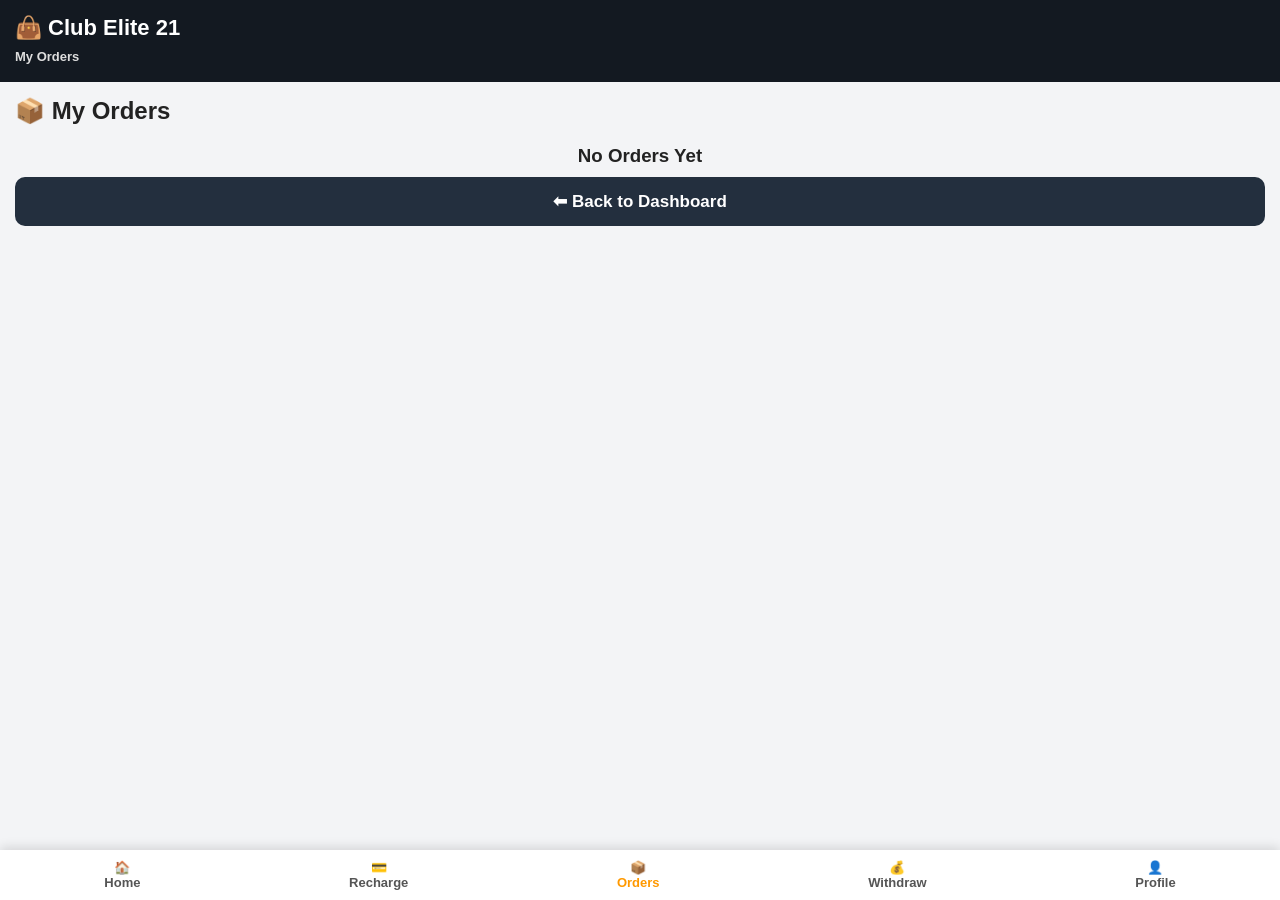
<file: orders.html>
<!DOCTYPE html>
<html lang="en">

<head>

<meta charset="UTF-8">
<meta name="viewport" content="width=device-width, initial-scale=1.0">

<title>My Orders</title>

<link rel="stylesheet" href="style.css">

</head>

<body>

<header class="topbar">

<div class="logo">

👜 Club Elite 21

<br>

<small>My Orders</small>

</div>

</header>

<main class="container">

<h2 style="margin-bottom:20px;">

📦 My Orders

</h2>

<div id="ordersList">

No Orders Yet

</div>
<script>

function loadOrders(){

let orders = JSON.parse(localStorage.getItem("orders")) || [];

let html = "";

if(orders.length === 0){

html = "<h3 style='text-align:center'>No Orders Yet</h3>";

}else{

orders.forEach(function(order){

html += `

<div class="product-card">

<img src="${order.image}" alt="Order">

<div class="product-info">

<h3>${order.name}</h3>

<p>Price : <b>Rs ${order.price}</b></p>

<p style="color:green;">
Commission : <b>Rs ${order.commission}</b>
</p>

<p>Status :
<b style="color:#ff9900;">
${order.status}
</b>
</p>

<p style="font-size:13px;color:#666;">
${order.date}
</p>

</div>

</div>

`;

});

}

document.getElementById("ordersList").innerHTML = html;

}

loadOrders();

</script>
<a href="dashboard.html">

<button class="support-btn">

⬅ Back to Dashboard

</button>

</a>

</main>


<nav class="navbar">

<a href="dashboard.html">

🏠

<span>Home</span>

</a>

<a href="recharge.html">

💳

<span>Recharge</span>

</a>

<a href="orders.html" class="active">

📦

<span>Orders</span>

</a>

<a href="withdraw.html">

💰

<span>Withdraw</span>

</a>

<a href="profile.html">

👤

<span>Profile</span>

</a>

</nav>

</body>

</html>
</file>
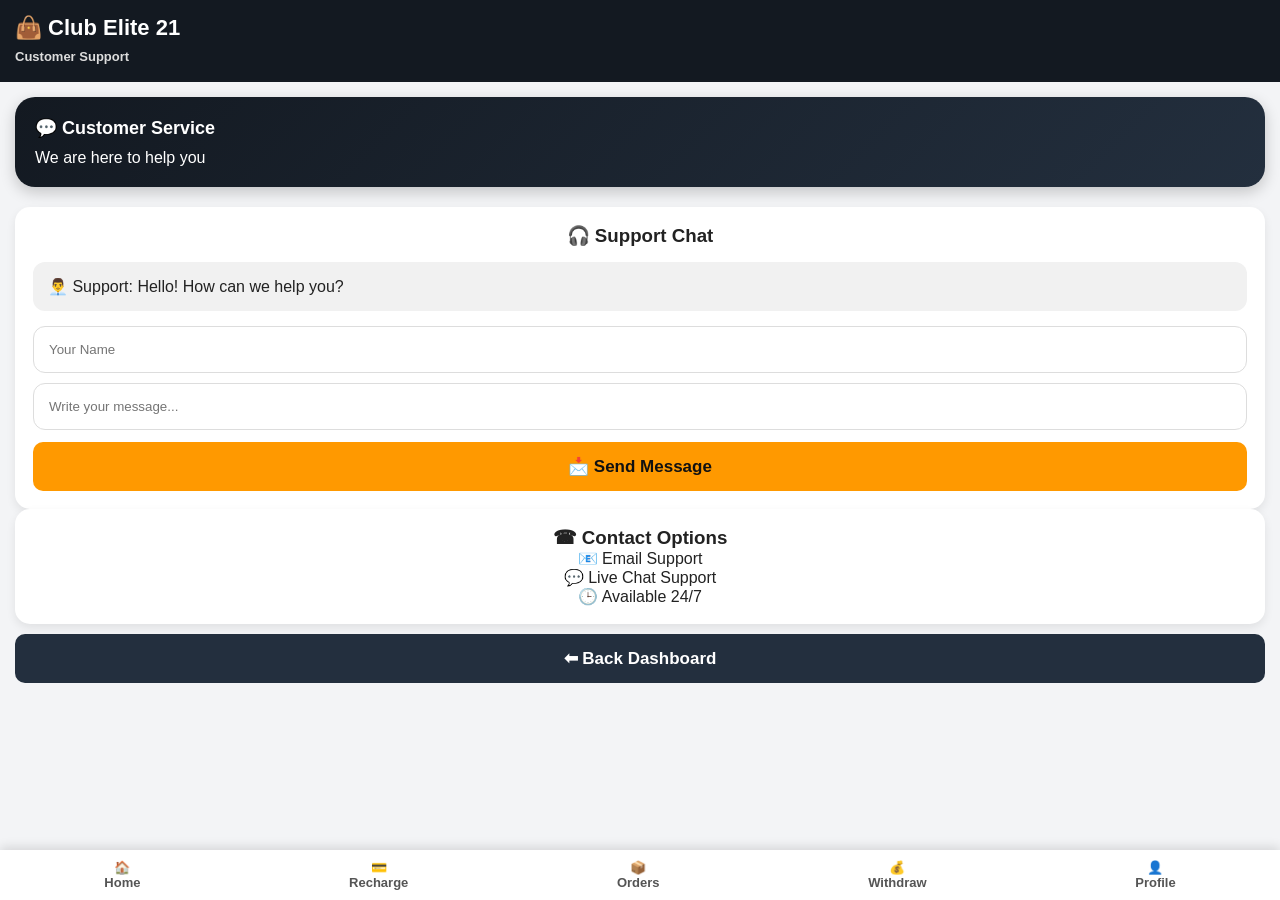
<file: support.html>
<!DOCTYPE html>
<html lang="en">

<head>

<meta charset="UTF-8">
<meta name="viewport" content="width=device-width, initial-scale=1.0">

<title>Customer Service - Club Elite 21</title>

<link rel="stylesheet" href="style.css">

</head>


<body>


<header class="topbar">

<div class="logo">
👜 Club Elite 21
<br>
<small>Customer Support</small>
</div>

</header>





<main class="container">



<div class="balance-card">

<h3>💬 Customer Service</h3>

<p style="margin-top:10px;">
We are here to help you
</p>

</div>






<div class="box">


<h3>🎧 Support Chat</h3>


<div style="
background:#f1f1f1;
padding:15px;
border-radius:12px;
margin-top:15px;
text-align:left;
">

<p>
👨‍💼 Support: Hello! How can we help you?
</p>

</div>



<input 
type="text" 
placeholder="Your Name"
style="width:100%;padding:15px;border-radius:12px;border:1px solid #ddd;margin-top:15px;"
>



<input 
type="text" 
placeholder="Write your message..."
style="width:100%;padding:15px;border-radius:12px;border:1px solid #ddd;margin-top:10px;"
>



<button class="start-btn">
📩 Send Message
</button>



</div>







<div class="box">


<h3>☎ Contact Options</h3>


<p>
📧 Email Support
</p>


<p>
💬 Live Chat Support
</p>


<p>
🕒 Available 24/7
</p>


</div>







<a href="dashboard.html">

<button class="support-btn">
⬅ Back Dashboard
</button>

</a>




</main>






<nav class="navbar">


<a href="dashboard.html">
🏠
<span>Home</span>
</a>


<a href="#">
💳
<span>Recharge</span>
</a>


<a href="orders.html">
📦
<span>Orders</span>
</a>


<a href="withdraw.html">
💰
<span>Withdraw</span>
</a>


<a href="profile.html">
👤
<span>Profile</span>
</a>


</nav>




</body>

</html>
</file>
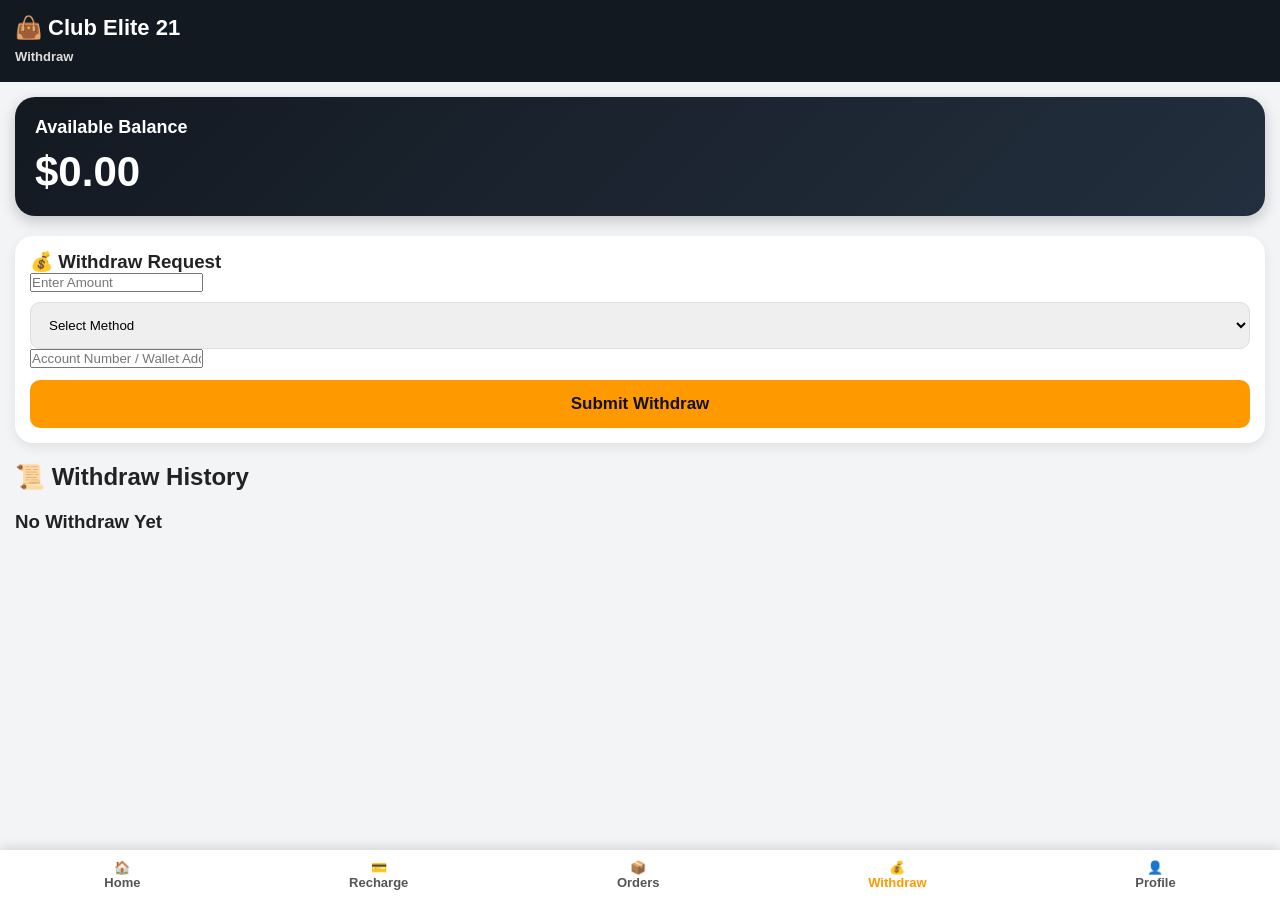
<file: withdraw.html>
<!DOCTYPE html>
<html lang="en">

<head>

<meta charset="UTF-8">
<meta name="viewport" content="width=device-width, initial-scale=1.0">

<title>Withdraw</title>

<link rel="stylesheet" href="style.css">

</head>

<body>

<header class="topbar">

<div class="logo">

👜 Club Elite 21

<br>

<small>Withdraw</small>

</div>

</header>

<main class="container">

<div class="balance-card">

<h3>Available Balance</h3>

<h1 id="balance">$0.00</h1>

</div>

<div class="product-card">

<h3>💰 Withdraw Request</h3>

<input type="number" id="amount" placeholder="Enter Amount">

<select id="method" style="width:100%;padding:14px;margin-top:10px;border-radius:10px;border:1px solid #ddd;">

<option value="">Select Method</option>

<option>EasyPaisa</option>

<option>JazzCash</option>

<option>Bank Account</option>

<option>USDT</option>

</select>

<input type="text" id="account" placeholder="Account Number / Wallet Address">

<button class="start-btn" onclick="withdrawMoney()">

Submit Withdraw

</button>

</div>

<h2 style="margin:20px 0;">

📜 Withdraw History

</h2>

<div id="history">

No Withdraw Yet

</div>
<script>

function withdrawMoney(){

let amount = Number(document.getElementById("amount").value);

let method = document.getElementById("method").value;

let account = document.getElementById("account").value.trim();

let balance = Number(
document.getElementById("balance").innerText.replace("$","")
);

if(amount<=0){

alert("Enter Valid Amount");

return;

}

if(method==""){

alert("Please Select Payment Method");

return;

}

if(account==""){

alert("Please Enter Account Number");

return;

}

if(amount>balance){

alert(
"❌ Insufficient Balance\n\n" +
"Available Balance : $" + balance +
"\nRequested : $" + amount
);

return;

}

let history =
JSON.parse(localStorage.getItem("withdrawHistory")) || [];

history.push({

amount:amount,

method:method,

account:account,

status:"Pending",

date:new Date().toLocaleString()

});

localStorage.setItem(
"withdrawHistory",
JSON.stringify(history)
);

alert("✅ Withdraw Request Submitted");

loadHistory();

document.getElementById("amount").value="";
document.getElementById("method").value="";
document.getElementById("account").value="";

}
function loadHistory(){

let history =
JSON.parse(localStorage.getItem("withdrawHistory")) || [];

let html = "";

if(history.length === 0){

html = "<h3>No Withdraw Yet</h3>";

}else{

history.forEach(function(item){

html += `

<div class="product-card">

<h3>💰 $${item.amount}</h3>

<p><b>Method:</b> ${item.method}</p>

<p><b>Account:</b> ${item.account}</p>

<p><b>Status:</b>
<span style="color:#ff9900;">
${item.status}
</span>
</p>

<p style="font-size:13px;color:#666;">
${item.date}
</p>

</div>

`;

});

}

document.getElementById("history").innerHTML = html;

}

loadHistory();

</script>

</main>

<nav class="navbar">

<a href="dashboard.html">

🏠

<span>Home</span>

</a>

<a href="recharge.html">

💳

<span>Recharge</span>

</a>

<a href="orders.html">

📦

<span>Orders</span>

</a>

<a href="withdraw.html" class="active">

💰

<span>Withdraw</span>

</a>

<a href="profile.html">

👤

<span>Profile</span>

</a>

</nav>

</body>

</html>
</file>
<file: style.css>
/* ===== RESET ===== */

*{
margin:0;
padding:0;
box-sizing:border-box;
font-family:Arial,sans-serif;
}

body{
background:#f3f4f6;
color:#222;
}

a{
text-decoration:none;
color:inherit;
}

/* ===== TOP BAR ===== */

.topbar{
display:flex;
justify-content:space-between;
align-items:center;
padding:15px;
background:#131921;
color:#fff;
position:sticky;
top:0;
z-index:1000;
}

.logo{
font-size:22px;
font-weight:bold;
}

.logo small{
font-size:13px;
color:#ddd;
}

.support-top{
background:#ff9900;
color:#111;
border:none;
padding:10px 15px;
border-radius:10px;
font-weight:bold;
cursor:pointer;
}

/* ===== CONTAINER ===== */

.container{
padding:15px;
padding-bottom:100px;
}

/* ===== BALANCE CARD ===== */

.balance-card{
background:linear-gradient(135deg,#131921,#232f3e);
color:#fff;
padding:20px;
border-radius:20px;
box-shadow:0 5px 15px rgba(0,0,0,.2);
margin-bottom:20px;
}

.balance-card h3{
font-size:18px;
}

.balance-card h1{
font-size:42px;
margin-top:10px;
}
/* ===== STATS ===== */

.stats{
display:grid;
grid-template-columns:1fr 1fr;
gap:15px;
margin-bottom:20px;
}

.box{
background:#fff;
padding:18px;
border-radius:15px;
box-shadow:0 4px 10px rgba(0,0,0,.08);
text-align:center;
}

.box h4{
font-size:15px;
margin-bottom:10px;
color:#555;
}

.box span{
font-size:24px;
font-weight:bold;
color:#ff9900;
}

/* ===== PRODUCT CARD ===== */

.product-card{
background:#fff;
border-radius:18px;
padding:15px;
margin-bottom:18px;
box-shadow:0 4px 12px rgba(0,0,0,.08);
}

.product-card img{
width:100%;
height:220px;
object-fit:cover;
border-radius:12px;
}

.product-info{
margin-top:12px;
}

.product-info h3{
font-size:21px;
margin-bottom:8px;
}

.product-info p{
font-size:16px;
margin:6px 0;
}

/* ===== BUTTONS ===== */

.start-btn{

width:100%;

padding:14px;

margin-top:12px;

background:#ff9900;

color:#111;

border:none;

border-radius:10px;

font-size:17px;

font-weight:bold;

cursor:pointer;

}

.withdraw-btn{

width:100%;

padding:14px;

margin-top:15px;

background:#16a34a;

color:#fff;

border:none;

border-radius:10px;

font-size:17px;

font-weight:bold;

cursor:pointer;

}

.support-btn{

width:100%;

padding:14px;

margin-top:10px;

background:#232f3e;

color:#fff;

border:none;

border-radius:10px;

font-size:17px;

font-weight:bold;

cursor:pointer;

}
/* ===== POPUP ===== */

.popup{
display:none;
position:fixed;
top:0;
left:0;
width:100%;
height:100%;
background:rgba(0,0,0,.6);
justify-content:center;
align-items:center;
z-index:9999;
}

.popup-content{
background:#fff;
width:90%;
max-width:360px;
padding:20px;
border-radius:20px;
text-align:center;
animation:popup .3s ease;
}

@keyframes popup{

from{
transform:scale(.8);
opacity:0;
}

to{
transform:scale(1);
opacity:1;
}

}

.popup-content img{
width:150px;
height:150px;
object-fit:cover;
border-radius:12px;
margin:15px 0;
}

.popup-content h2{
margin-bottom:10px;
}

.popup-content h3{
margin-bottom:10px;
}

.popup-content button{
width:100%;
padding:14px;
background:#16a34a;
color:#fff;
border:none;
border-radius:10px;
font-size:17px;
font-weight:bold;
cursor:pointer;
}


/* ===== BOTTOM NAVBAR ===== */

.navbar{
position:fixed;
bottom:0;
left:0;
width:100%;
background:#fff;
display:flex;
justify-content:space-around;
align-items:center;
padding:10px 0;
box-shadow:0 -3px 10px rgba(0,0,0,.12);
z-index:999;
}

.navbar a{
display:flex;
flex-direction:column;
align-items:center;
font-size:13px;
font-weight:bold;
color:#555;
}

.navbar a.active{
color:#ff9900;
}


/* ===== RESPONSIVE ===== */

@media(max-width:480px){

.logo{
font-size:20px;
}

.balance-card h1{
font-size:34px;
}

.product-card img{
height:180px;
}

.start-btn,
.withdraw-btn,
.support-btn{
font-size:16px;
}

}
</file>
